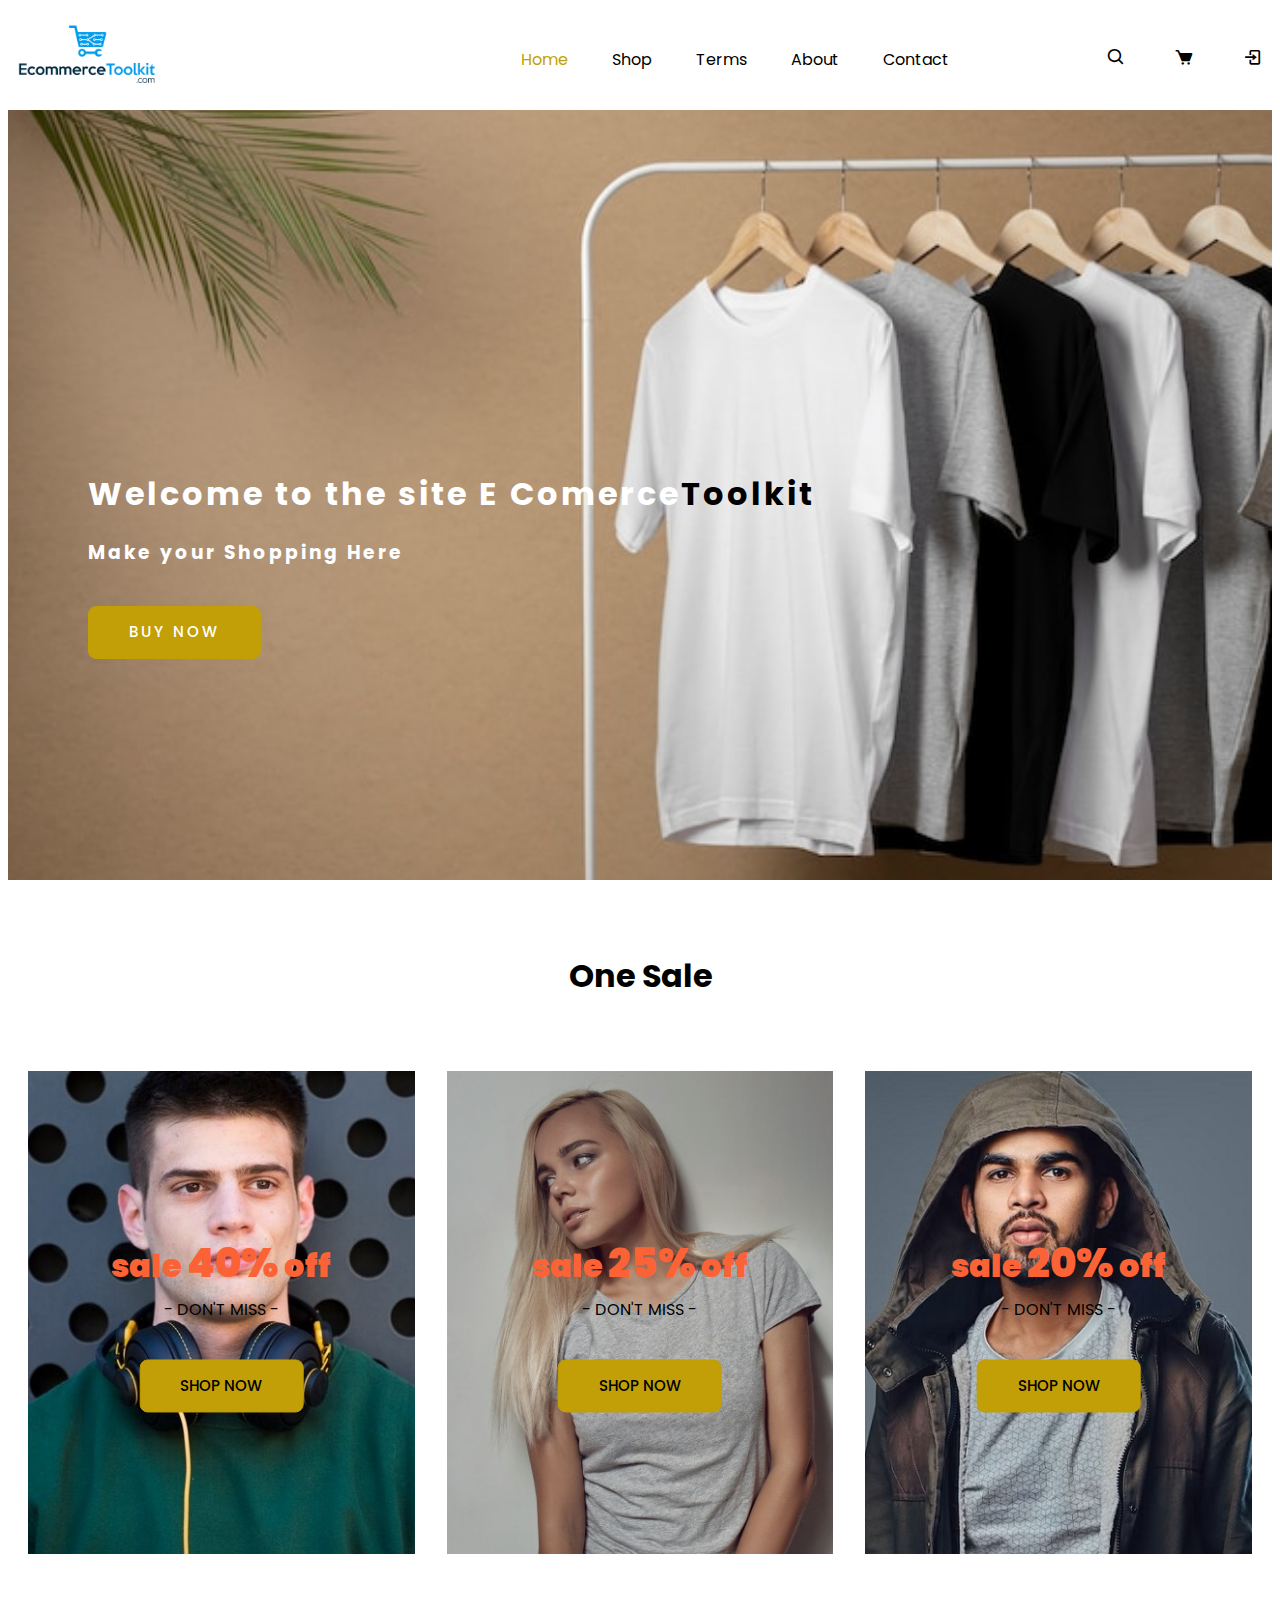
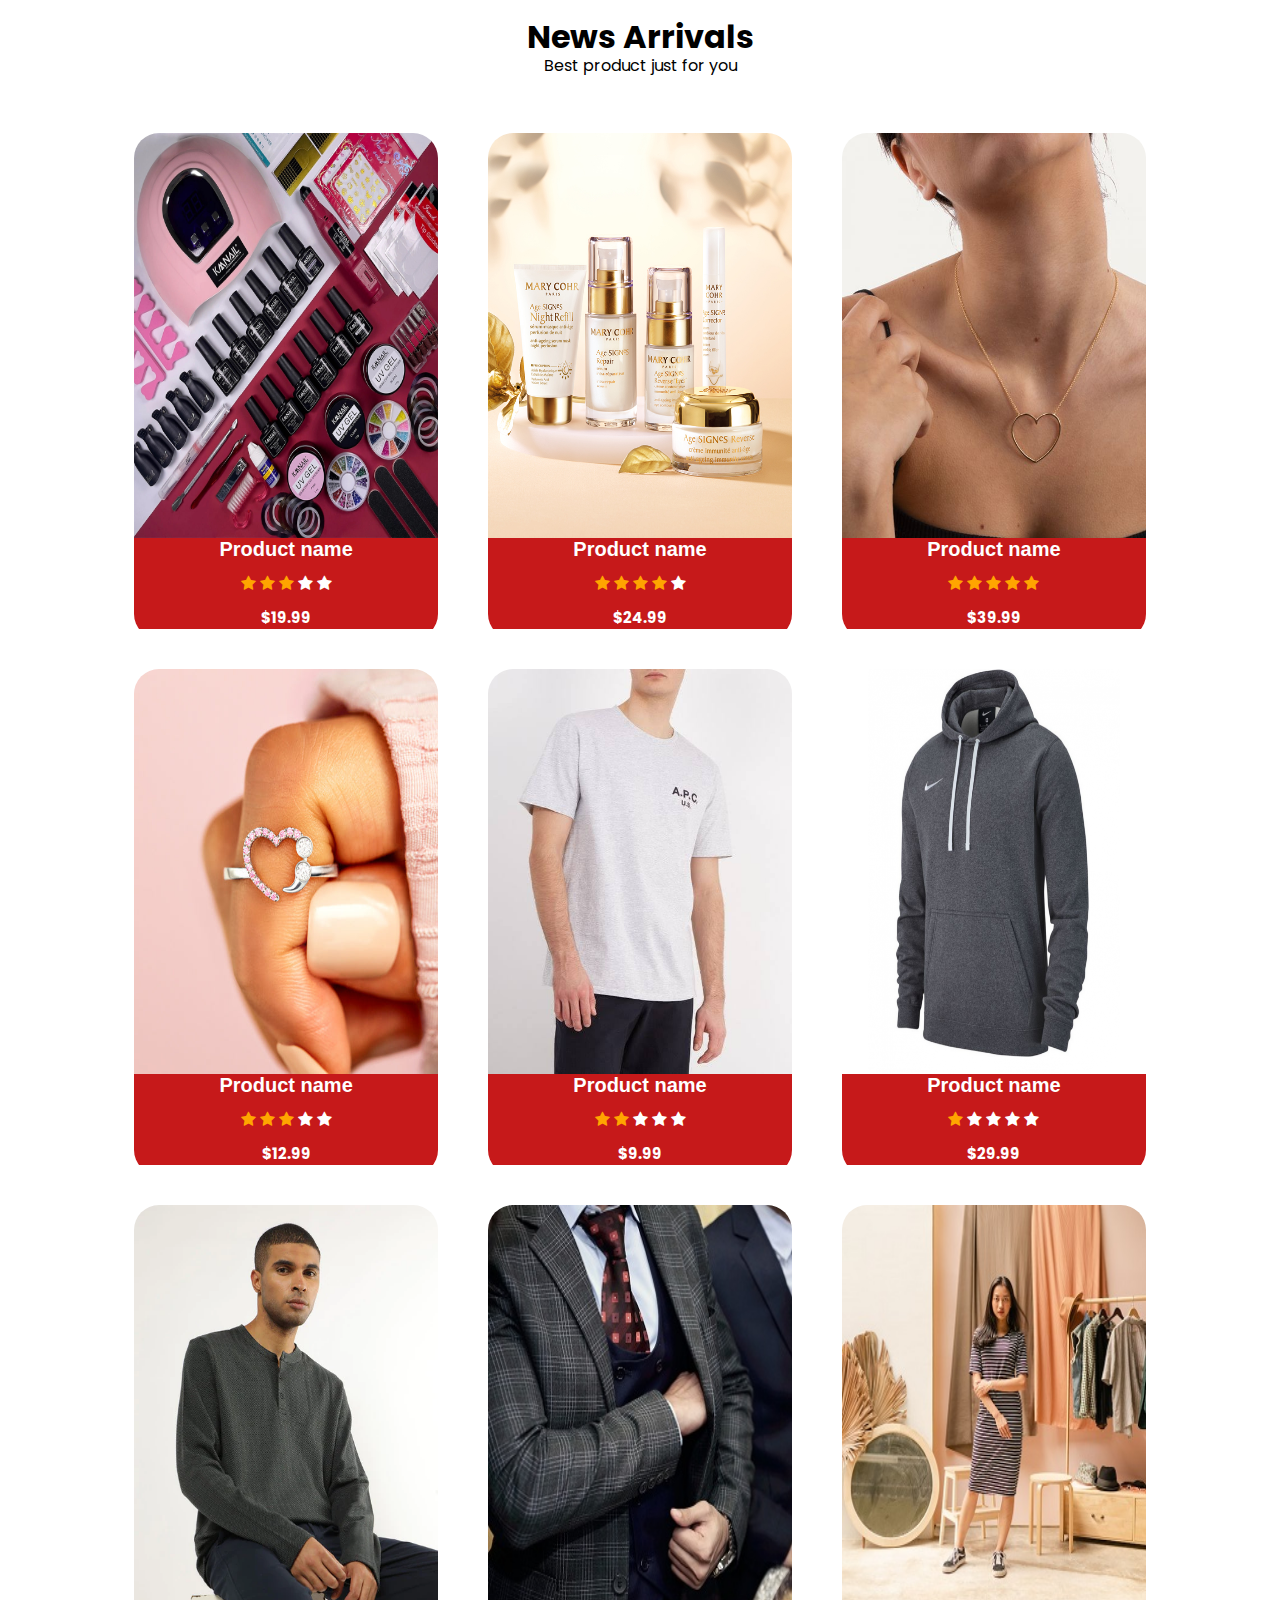
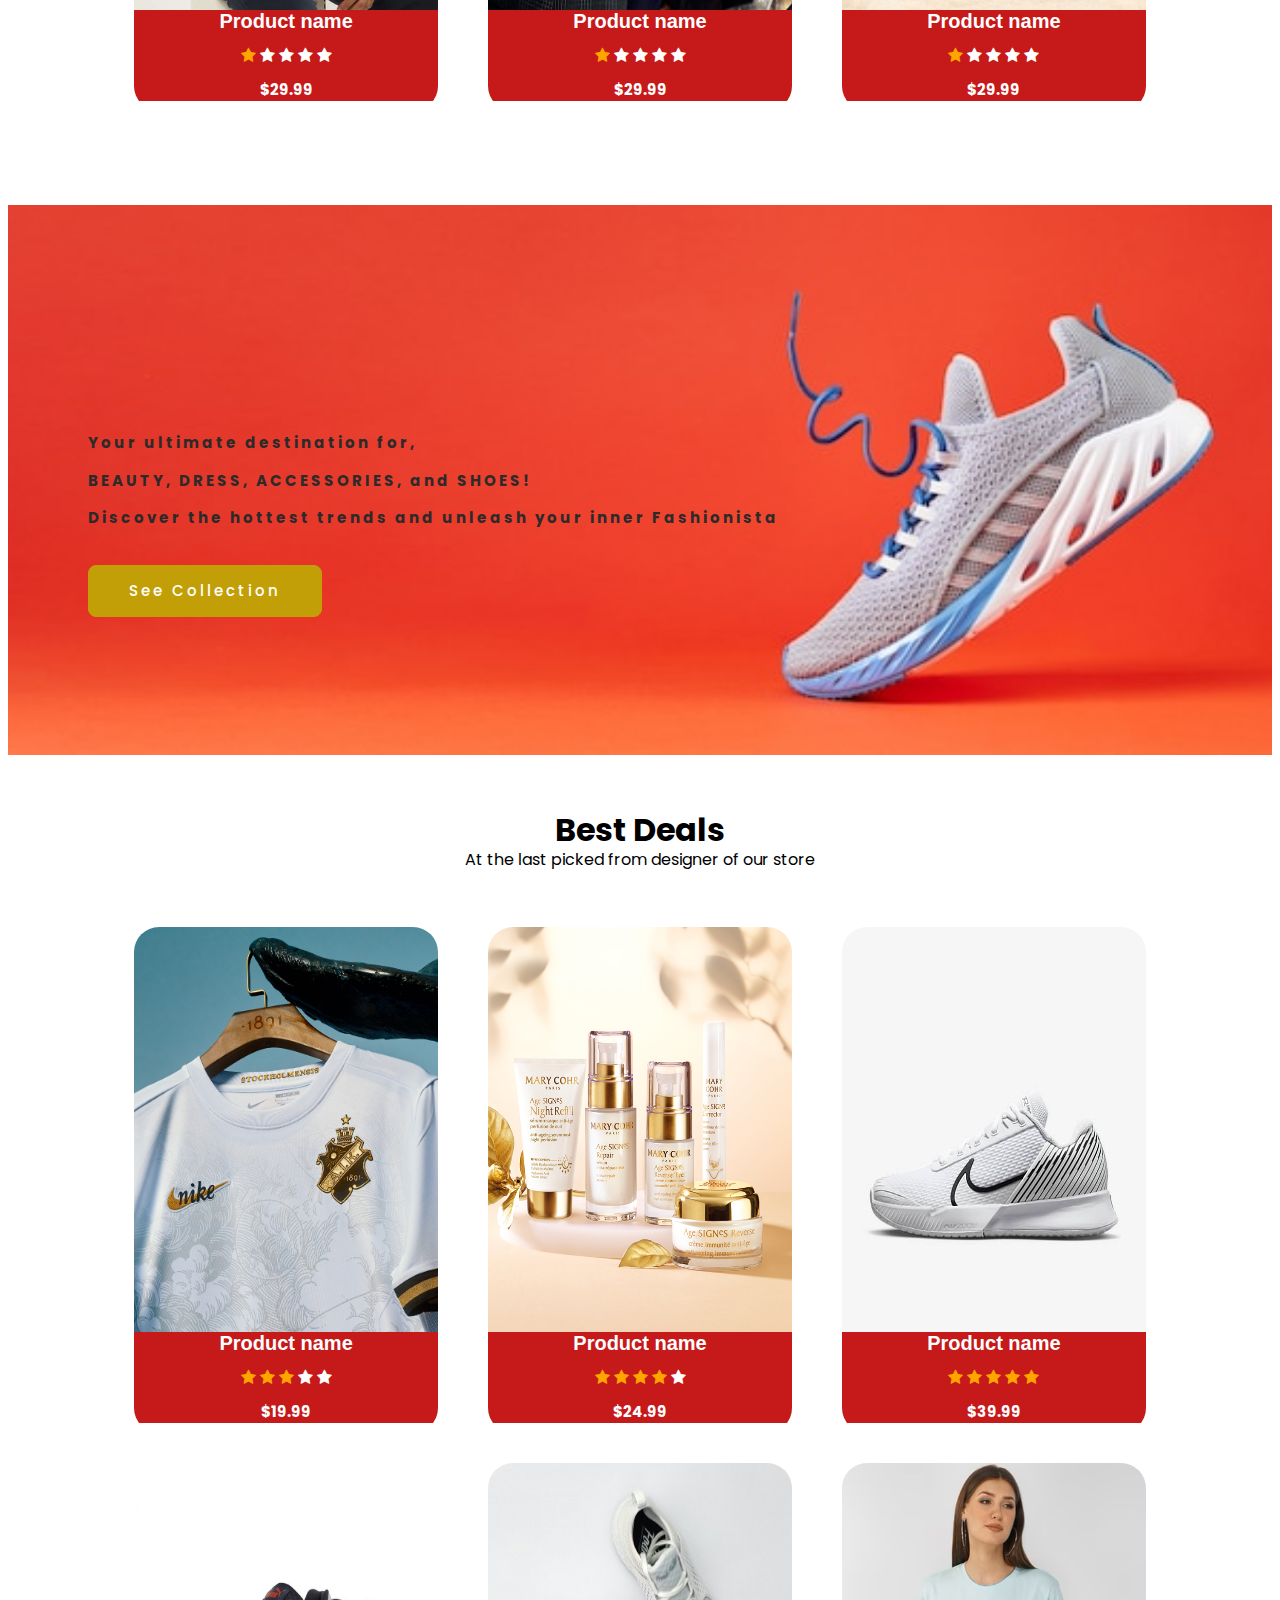
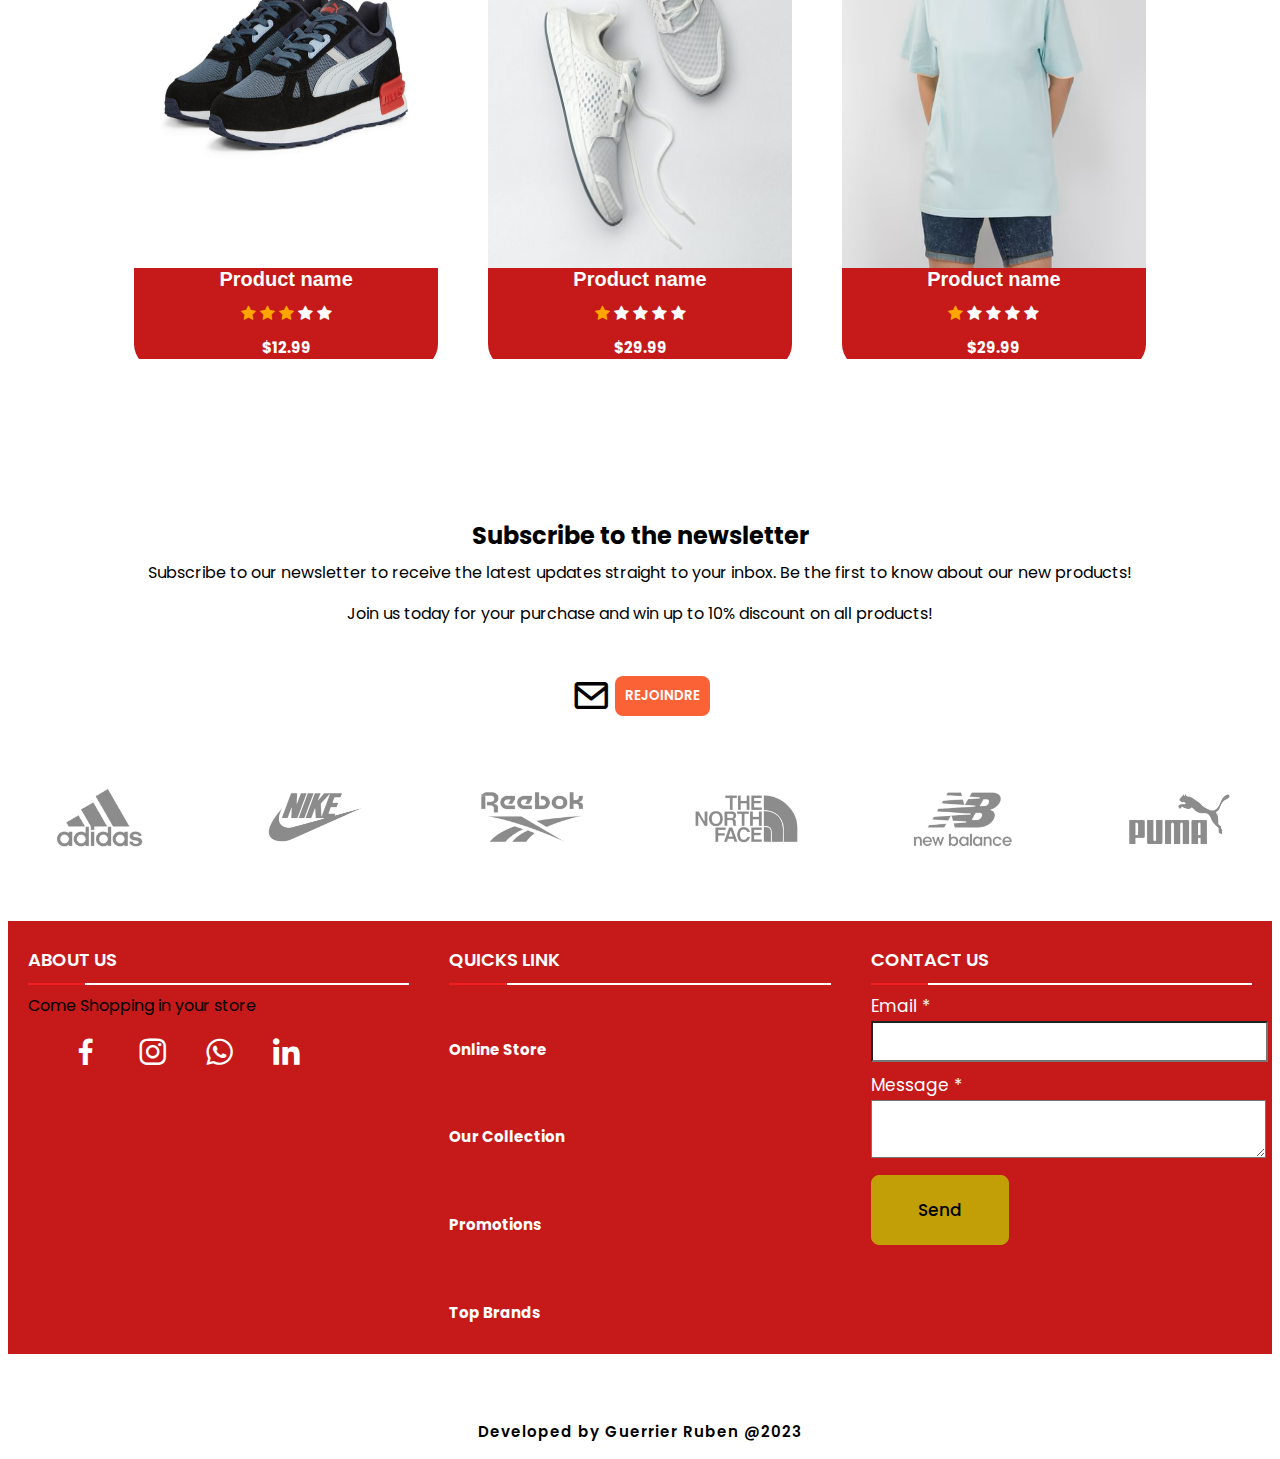
<file: index.html>
<!DOCTYPE html>
<html lang="en">
<head>
    <meta charset="UTF-8">
    <meta name="viewport" content="width=device-width, initial-scale=1.0">
    <link rel="preconnect" href="https://fonts.googleapis.com">
    <link rel="preconnect" href="https://fonts.gstatic.com" crossorigin>
    <link rel="stylesheet" href="https://cdnjs.cloudflare.com/ajax/libs/font-awesome/4.7.0/css/font-awesome.min.css">
    <link href="https://fonts.googleapis.com/css2?family=Poppins:ital,wght@0,300;0,400;0,800;1,600&display=swap" rel="stylesheet">
    <link rel="stylesheet" href="https://unpkg.com/boxicons@latest/css/boxicons.min.css">
    <link rel="stylesheet" href="style.css">
    <link rel="stylesheet" href="css/style.css">

    <title>EcomerceToolkit</title>
</head>
<body>
    <header>
    <nav>
        <p class="logo"><img src="Ecommerce/eco-removebg-preview.png"></p>
        <div class="navbar">
        <a href="#" id="hom">Home</a>
        <a href="#">Shop</a>
        <a href="#">Terms</a>
        <a href="#">About</a>
        <a href="#">Contact</a>
        </div>
        <div class="add-card">
            <a href="#" id="searchIcon" onclick="toggleSearch()"><i class='bx bx-search'></i></a>
            <a href="#"><i class='bx bxs-cart'></i></a>
            <a href="#"><i class='bx bx-log-in'></i></a>
            <a class="menu"><div class="menu-toggle" onclick="toggleMenu()"><i class='bx bx-menu-alt-right'></i></div></a>

        </div>
     </nav>
	 <div class="search-box">
		<a href="#"><input type="text" placeholder="Search..."></a>
		<button onclick="closeSearch()">Close</button>
	</div>
	<div class="login-form" style="display: none;">
		<form>
			<!-- Vos champs de formulaire ici -->
			<label for="username">Username:</label>
			<input type="text" id="username" name="username">
			
			<label for="password">Password:</label>
			<input type="password" id="password" name="password">
			
			<button type="button" onclick="submitLoginForm()">Login</button>
		</form>
	</div>
    </header>
    <section class="home" id="home">
        <div class="home-text">
            <h4>Hello</h4>
            <h1>Welcome to the site E Comerce<span>Toolkit</span></h1>
            <h3>Make your Shopping Here</h3>
            <a href="#" class="btn">BUY NOW</a>
        </div>
    </section> 
    <div class="text-collection">
        <h1>One Sale</h1>
    </div>
    <section class="section__containe sale__containe">
      <div class="sale__gri">
        <div class="sale__car">
          <img src="image/img/sale-1.jpg" alt="sale" />
          <div class="sale__conten">
            <p class="sale__subtitl"></p>
            <h4 class="sale__titl">sale <span>40%</span> off</h4>
            <p class="sale__subtitl">- DON'T MISS -</p>
            <button class="btn sale__btn">SHOP NOW</button>
          </div>
        </div>
        <div class="sale__car">
          <img src="image/img/sale-2.jpg" alt="sale" />
          <div class="sale__conten">
            <p class="sale__subtitl"></p>
            <h4 class="sale__titl">sale <span>25%</span> off</h4>
            <p class="sale__subtitl">- DON'T MISS -</p>
            <button class="btn sale__btn">SHOP NOW</button>
          </div>
        </div>
        <div class="sale__car">
          <img src="image/img/sale-3.jpg" alt="sale" />
          <div class="sale__conten">
            <p class="sale__subtitl"></p>
            <h4 class="sale__titl">sale <span>20%</span> off</h4>
            <p class="sale__subtitl">- DON'T MISS -</p>
            <button class="btn sale__btn">SHOP NOW</button>
          </div>
        </div>
      </div>
    </section>

    
    <div class="text-arrivals" >
        <h1>News Arrivals</h1>
        <p>Best product just for you</p>
    </div>
    <div class="wrapper">
		<div class="product-area">

			<div class="img-area">
				<img alt="Product 1" src="image/Beauty collection/kit-manucure-professionnel-complet-54w.jpeg">
				<div class="product-overlay">
					<div class="overlay">
						<a class="btn-1" href="#">Add to Cart</a> 
            			<a class="btn-2" href="#">View Details</a>
					</div>
				</div>
			</div>

			<div class="info-area">
				<h3>Product name</h3>
				<div class="rating">
					<span class="fa fa-star checked"></span> 
					<span class="fa fa-star checked"></span> 
					<span class="fa fa-star checked"></span> 
					<span class="fa fa-star"></span> 
					<span class="fa fa-star"></span>					
				</div>
				<div class="product-price">
					$19.99
				</div>
			</div>
		</div>

		<div class="product-area">
			<div class="img-area">
				<img alt="" src="image/Beauty collection/produit-visage.jpg">
				<div class="product-overlay">
					<div class="overlay">
						<a class="btn-1" href="#">Add to Cart</a> 
            <a class="btn-2" href="#">View Details</a>
					</div>
				</div>
			</div>
			<div class="info-area">
				<h3>Product name</h3>
				<div class="rating">
					<span class="fa fa-star checked"></span> 
          <span class="fa fa-star checked"></span> 
          <span class="fa fa-star checked"></span> 
          <span class="fa fa-star checked"></span> 
          <span class="fa fa-star"></span>
				</div>
				<div class="product-price">
					$24.99
				</div>
			</div>
		</div>
		<div class="product-area">
			<div class="img-area">
				<img alt="" src="image/Collection bijoux/collier-coeur-l.jpg">
				<div class="product-overlay">
					<div class="overlay">
						<a class="btn-1" href="#">Add to Cart</a> 
            <a class="btn-2" href="#">View Details</a>
					</div>
				</div>
			</div>
			<div class="info-area">
				<h3>Product name</h3>
				<div class="rating">
					<span class="fa fa-star checked"></span> 
          <span class="fa fa-star checked"></span> 
          <span class="fa fa-star checked"></span> 
          <span class="fa fa-star checked"></span> 
          <span class="fa fa-star checked"></span>
				</div>
				<div class="product-price">
					$39.99
				</div>
			</div>
		</div>
		<div class="product-area">
			<div class="img-area">
				<img alt="" src="image/Collection bijoux/12.jpg">
				<div class="product-overlay">
					<div class="overlay">
						<a class="btn-1" href="#">Add to Cart</a> 
            <a class="btn-2" href="#">View Details</a>
					</div>
				</div>
			</div>
			<div class="info-area">
				<h3>Product name</h3>
				<div class="rating">
					<span class="fa fa-star checked"></span> 
          <span class="fa fa-star checked"></span> 
          <span class="fa fa-star checked"></span> 
          <span class="fa fa-star"></span> 
          <span class="fa fa-star"></span>
				</div>
				<div class="product-price">
					$12.99
				</div>
			</div>
		</div>
		<div class="product-area">
			<div class="img-area">
				<img alt="" src="image/Collection vetements/apc-t-shirt.jpeg">
				<div class="product-overlay">
					<div class="overlay">
						<a class="btn-1" href="#">Add to Cart</a> 
            <a class="btn-2" href="#">View Details</a>
					</div>
				</div>
			</div>
			<div class="info-area">
				<h3>Product name</h3>
				<div class="rating">
					<span class="fa fa-star checked"></span> 
          <span class="fa fa-star checked"></span> 
          <span class="fa fa-star"></span> 
          <span class="fa fa-star"></span> 
          <span class="fa fa-star"></span>
				</div>
				<div class="product-price">
					$9.99
				</div>
			</div>
		</div>
		<div class="product-area">
			<div class="img-area">
				<img alt="" src="image/Collection vetements/sweat-a-capuche-nike-pour-homme-club19.jpg">
				<div class="product-overlay">
					<div class="overlay">
						<a class="btn-1" href="#">Add to Cart</a> 
            <a class="btn-2" href="#">View Details</a>
					</div>
				</div>
			</div>
			<div class="info-area">
				<h3>Product name</h3>
				<div class="rating">
					<span class="fa fa-star checked"></span> 
          <span class="fa fa-star"></span> 
          <span class="fa fa-star"></span> 
          <span class="fa fa-star"></span> 
          <span class="fa fa-star"></span>
				</div>
				<div class="product-price">
					$29.99
				</div>
			</div>
		</div>

    <div class="product-area">
			<div class="img-area">
				<img alt="" src="image/img/musthave-1.png">
				<div class="product-overlay">
					<div class="overlay">
						<a class="btn-1" href="#">Add to Cart</a> 
            <a class="btn-2" href="#">View Details</a>
					</div>
				</div>
			</div>
			<div class="info-area">
				<h3>Product name</h3>
				<div class="rating">
					<span class="fa fa-star checked"></span> 
          <span class="fa fa-star"></span> 
          <span class="fa fa-star"></span> 
          <span class="fa fa-star"></span> 
          <span class="fa fa-star"></span>
				</div>
				<div class="product-price">
					$29.99
				</div>
			</div>
		</div>
    <div class="product-area">
			<div class="img-area">
				<img alt="" src="image/img/instagram-6.jpg">
				<div class="product-overlay">
					<div class="overlay">
						<a class="btn-1" href="#">Add to Cart</a> 
            <a class="btn-2" href="#">View Details</a>
					</div>
				</div>
			</div>
			<div class="info-area">
				<h3>Product name</h3>
				<div class="rating">
					<span class="fa fa-star checked"></span> 
          <span class="fa fa-star"></span> 
          <span class="fa fa-star"></span> 
          <span class="fa fa-star"></span> 
          <span class="fa fa-star"></span>
				</div>
				<div class="product-price">
					$29.99
				</div>
			</div>
		</div>
    <div class="product-area">
			<div class="img-area">
				<img alt="" src="image/img/instagram-4.jpg">
				<div class="product-overlay">
					<div class="overlay">
						<a class="btn-1" href="#">Add to Cart</a> 
            <a class="btn-2" href="#">View Details</a>
					</div>
				</div>
			</div>
			<div class="info-area">
				<h3>Product name</h3>
				<div class="rating">
					<span class="fa fa-star checked"></span> 
          <span class="fa fa-star"></span> 
          <span class="fa fa-star"></span> 
          <span class="fa fa-star"></span> 
          <span class="fa fa-star"></span>
				</div>
				<div class="product-price">
					$29.99
				</div>
			</div>
		</div>
    
	</div>

    </section>
    <section class="annonce">
        <!-- <div class="image-annonce"><img src="Mee/shoes.jpg"> -->
        <div class="text-annonce">
             <p>Your ultimate destination for, </p>
            <p>BEAUTY, DRESS, ACCESSORIES, and SHOES!</p>
            <p>Discover the hottest trends and unleash your inner Fashionista</p>
            <p class="btn"><a href="#collection">See Collection</a></p>

        </div>
        </div>
    </section>
    <div class="best-deal-text">
        <h1>Best Deals</h1>
        <p>At the last picked from designer of our store</p>
    </div>
    <div class="wrapper">
		<div class="product-area">

			<div class="img-area">
				<img alt="Product 1" src="image/Collection vetements/maillot-aiksolna-2023-anniversaire-nike.jpeg">
				<div class="product-overlay">
					<div class="overlay">
						<a class="btn-1" href="#">Add to Cart</a> 
            			<a class="btn-2" href="#">View Details</a>
					</div>
				</div>
			</div>

			<div class="info-area">
				<h3>Product name</h3>
				<div class="rating">
					<span class="fa fa-star checked"></span> 
					<span class="fa fa-star checked"></span> 
					<span class="fa fa-star checked"></span> 
					<span class="fa fa-star"></span> 
					<span class="fa fa-star"></span>					
				</div>
				<div class="product-price">
					$19.99
				</div>
			</div>
		</div>

		<div class="product-area">
			<div class="img-area">
				<img alt="" src="image/Beauty collection/produit-visage.jpg">
				<div class="product-overlay">
					<div class="overlay">
						<a class="btn-1" href="#">Add to Cart</a> 
            <a class="btn-2" href="#">View Details</a>
					</div>
				</div>
			</div>
			<div class="info-area">
				<h3>Product name</h3>
				<div class="rating">
					<span class="fa fa-star checked"></span> 
          <span class="fa fa-star checked"></span> 
          <span class="fa fa-star checked"></span> 
          <span class="fa fa-star checked"></span> 
          <span class="fa fa-star"></span>
				</div>
				<div class="product-price">
					$24.99
				</div>
			</div>
		</div>
		<div class="product-area">
			<div class="img-area">
				<img alt="" src="image/Shoes collection/chau1.jpeg">
				<div class="product-overlay">
					<div class="overlay">
						<a class="btn-1" href="#">Add to Cart</a> 
            <a class="btn-2" href="#">View Details</a>
					</div>
				</div>
			</div>
			<div class="info-area">
				<h3>Product name</h3>
				<div class="rating">
					<span class="fa fa-star checked"></span> 
          <span class="fa fa-star checked"></span> 
          <span class="fa fa-star checked"></span> 
          <span class="fa fa-star checked"></span> 
          <span class="fa fa-star checked"></span>
				</div>
				<div class="product-price">
					$39.99
				</div>
			</div>
		</div>
		<div class="product-area">
			<div class="img-area">
				<img alt="" src="image/Shoes collection/graviton-pro_3383496_1140x1140.jpg">
				<div class="product-overlay">
					<div class="overlay">
						<a class="btn-1" href="#">Add to Cart</a> 
            <a class="btn-2" href="#">View Details</a>
					</div>
				</div>
			</div>
			<div class="info-area">
				<h3>Product name</h3>
				<div class="rating">
					<span class="fa fa-star checked"></span> 
          <span class="fa fa-star checked"></span> 
          <span class="fa fa-star checked"></span> 
          <span class="fa fa-star"></span> 
          <span class="fa fa-star"></span>
				</div>
				<div class="product-price">
					$12.99
				</div>
			</div>
		</div>
    <div class="product-area">
			<div class="img-area">
				<img alt="" src="image/img/instagram-5.jpg">
				<div class="product-overlay">
					<div class="overlay">
						<a class="btn-1" href="#">Add to Cart</a> 
            <a class="btn-2" href="#">View Details</a>
					</div>
				</div>
			</div>
			<div class="info-area">
				<h3>Product name</h3>
				<div class="rating">
					<span class="fa fa-star checked"></span> 
          <span class="fa fa-star"></span> 
          <span class="fa fa-star"></span> 
          <span class="fa fa-star"></span> 
          <span class="fa fa-star"></span>
				</div>
				<div class="product-price">
					$29.99
				</div>
			</div>
		</div>
    <div class="product-area">
			<div class="img-area">
				<img alt="" src="image/img/musthave-2.png">
				<div class="product-overlay">
					<div class="overlay">
						<a class="btn-1" href="#">Add to Cart</a> 
            <a class="btn-2" href="#">View Details</a>
					</div>
				</div>
			</div>
			<div class="info-area">
				<h3>Product name</h3>
				<div class="rating">
					<span class="fa fa-star checked"></span> 
          <span class="fa fa-star"></span> 
          <span class="fa fa-star"></span> 
          <span class="fa fa-star"></span> 
          <span class="fa fa-star"></span>
				</div>
				<div class="product-price">
					$29.99
				</div>
			</div>
		</div>
	</div>
    </section>
    <section class="newsletters">
        <div class="neww">
            <form action="">
                <div class="letters-text">
                    <h2 class="new">Subscribe to the newsletter</h2>
                    <p>Subscribe to our newsletter to receive the latest updates straight to your inbox. Be the first to know about our new products!</p>
                    <p> Join us today for your purchase and win up to 10% discount on all products!</p>
                        <div class="email-box">
                            <i class='bx bx-envelope'></i>
                            <input class="tbox" type="email" value="" placeholder="Entrez votre email">
                            <button class="buton" type="button" name="button">Rejoindre</button>
                        </div>
                </div>
            </form>
        </div>
    </section>
    <section class="section__container brands__container">
      <div class="brand__image">
        <img src="assets/brand-1.png" alt="brand" />
      </div>
      <div class="brand__image">
        <img src="assets/brand-2.png" alt="brand" />
      </div>
      <div class="brand__image">
        <img src="assets/brand-3.png" alt="brand" />
      </div>
      <div class="brand__image">
        <img src="assets/brand-4.png" alt="brand" />
      </div>
      <div class="brand__image">
        <img src="assets/brand-5.png" alt="brand" />
      </div>
      <div class="brand__image">
        <img src="assets/brand-6.png" alt="brand" />
      </div>
    </section>
    <footer>
        <div class="main-content">
          <div class="left box">
            <h2>About us</h2>
            <div class="content">
                <p>Come Shopping in your store</p>
              <div class="partie">
                <div class="contact-reseau">
                <ul>
                    <a href="#"><li><i class='bx bxl-facebook'></i></li></a>
                    <a href="#"><li><i class='bx bxl-instagram'></i></li></a>
                    <a href="#"><li><i class='bx bxl-whatsapp'></i></li></a>
                    <a href="#"><li><i class='bx bxl-linkedin'></i></li></a>
                </ul>
            </div>
              </div>
            </div>
          </div>
  
          <div class="center box">
            <h2>Quicks Link</h2>
            <div class="content">
              <div class="place">
                <span class="text"><a href="#home"><h4>Online Store</h4></a></span>
              </div>
              <div class="phone">
                <span class="text"> <a href="#collection"><h4>Our Collection</h4></a></span>
              </div>
              <div class="email">
                <span class="text"> <a href="#arrivals"><h4>Promotions</h4></a></span>
              </div>
              <div class="email">
                <span class="text"> <a href="#best-deal"><h4>Top Brands</h4></a></span>
              </div>
            </div>
          </div>
  
          <div class="right box">
            <h2>Contact us</h2>
            <div class="content">
              <form action="#">
                <div class="email">
                  <div class="text">Email *</div>
                  <input type="email" required>
                </div>
                <div class="msg">
                  <div class="text">Message *</div>
                  <textarea rows="2" cols="25" required></textarea>
                </div>
                <div class="btn">
                  <button type="submit">Send</button>
                </div>
              </form>
            </div>
          </div>
        </div>
       
      </footer>
   <section>
    <div class="last-text">
        <p>Developed by Guerrier Ruben @2023</p>
    </div>
    </section>
    <script>
      function toggleMenu() {
          var navbar = document.querySelector('.navbar');
          navbar.classList.toggle('active');
      }
  </script>
  <script src="css/main.js"></script>
</body>
</html>
</file>
<file: style.css>
*{
    text-decoration: none;
    scroll-behavior: smooth;
    font-family: 'Poppins', sans-serif;
    list-style: none;
}
nav{
    display:flex ;
    justify-content: space-between;
    color: #000;
    align-items: center;
    width: 100%;
    box-sizing: border-box;
    padding: 0px 10px;
}
nav .logo img{
    width: 40%;
    height: auto;
}
nav .logo p{
    margin: 0px;
}
.navbar a{
    color: #000;
    padding: 20px;
}
.navbar a:hover{
    color: rgb(194, 159, 6);
}
#hom{
    color: rgb(194, 159, 6);
}
#hom:hover{
    color: #000;
}

nav .add-card {
    display: flex;
    gap: 3rem;
}
nav .add-card a{
    font-size: 20px;
}
nav i{
    /* background-color: blue; */
    color: black;
}
nav i:hover{
    color: rgb(194, 159, 6);

}
nav .menu{
    display: none;
}

.home{
    height: 80vh;
    width: 100%;
    position: relative;
    background-size: cover;
    background-position: center;
    display: flex;
    align-items: center;
    justify-content:flex-start;
    background-image:url("Mee/shirt-mockup-concept-with-plain-clothing_23-2149448749.jpg");
    /* top: -100px; */
}
.home h4{
    display: inline-block;
    opacity: 0;
    transform: translateY(-30px);
    animation: apparition 0.4s 0.6s ease-out;
}
.home-text{
    padding-left: 80px;
    font-size: var(--h1-font);
    font-weight: bold;
    line-height: 1.5;
    letter-spacing: 3px;
    color: white;
}
.home-text a{
    color: white;
}
.home-text span{
    color:black;
}
.btn a{
    color: white;
}
.btn{
    display: inline-block;
    padding-top: 200px;
    padding: 14px 40px;
    border-radius: 0.5rem;
    font-size: 15px;
    font-weight: 500;
    background: rgb(194, 159, 6);
    border: 1px solid rgb(194, 159, 6);
    transition: all .40s ease;
    margin-top: 20px;
}
.btn:hover{
    transform: scale(1.01) translateY(-5px);
    background: transparent;
}

section{
    padding-top: 50px;
}

.text-collection{
    text-align: center;
    padding-top: 50px;
    
}

.text-arrivals{
    text-align: center;
    padding-top: 50px;
    line-height: 8px;
}
.arrivals .grid img{
    width: 10vw;
    height: 25vh;
    border-radius: 5%;
    /* border: 0.5px solid rgba(0, 0, 0, 0.322); */
}
.arrivals .grid {
    display: grid;
    grid-template-columns: repeat(4, 1fr);
    gap: 30px;
    padding: 0px 50px 0px 150px;
    position: relative;
    padding-bottom: 130px;
    


}
.arrivals .image{
    position: relative;
    /* background-color: rgba(233, 233, 233, 0.993); */
    width: 10vw;
    height: auto;
    border: 0.5px solid rgba(0, 0, 0, 0.322);
    border-radius: 5%;
    
}
.arrivals .text1{
    text-align: center;
    font-size: 13px;
    line-height: 3px;
    letter-spacing: 1px;
}
#low{
    opacity: 0.7;
}
.arrivals .text2{
    /* background-color: rgb(250, 43, 43);  */
    position: absolute;
    top: -10px;
    width: 40px;
    height: 20px;
    left: 2px;
}
.arrivals .text2 p{
    background-color: rgba(255, 0, 0, 0.377);
    border-radius: 5%;
    padding: 3px;
    
    
}
.annonce{
    padding-top: 190px;
    position: relative;
    background-image:url("Mee/sho.jpg");
    background-size: cover;
    background-position: center;
    display: flex;
    align-items: center;
    /* justify-content:center; */
    height: 40vh;
    width: 100%;
    /* padding-bottom: 100px; */
}

.annonce .text-annonce{
    top: 100px;
    padding-left: 80px;
    padding-bottom: 100px;
    font-size: 15px;
    font-weight: bold;
    line-height: 1.5;
    letter-spacing: 3px;
    color: white;
}
.annonce .text-annonce p{
    color: rgb(44, 42, 42);
    font-size: 15px;
}
.annonce .text-annonce .b a{
    color: rgb(44, 44, 44);
}
.annonce .text-annonce .btn{ 
    display: inline-block;
    padding-top: 200px;
    padding: 14px 40px;
    border-radius: 0.5rem;
    font-size: 15px;
    font-weight: 500;
    background: rgb(194, 159, 6);
    border: 1px solid rgb(194, 159, 6);
    transition: all .40s ease;
    margin-top: 20px;
}
.annonce .text-annonce .btn:hover{
    transform: scale(1.01) translateY(-5px);
    background: transparent;
}
.best-deal-text{
    text-align: center;
    padding-top: 50px;
    line-height: 8px;
}
.best-deal .grid img{
    width: 10vw;
    height: 25vh;
    border-radius: 5%;
    /* border: 0.5px solid rgba(0, 0, 0, 0.322); */
}
.best-deal .grid {
    display: grid;
    grid-template-columns: repeat(5, 1fr);
    gap: 30px;
    padding: 0px 50px 0px 150px;
    position: relative;
    padding-bottom: 130px;
    


}
.best-deal .image{
    position: relative;
    /* background-color: rgba(233, 233, 233, 0.993); */
    width: 10vw;
    height: auto;
    border: 0.5px solid rgba(0, 0, 0, 0.322);
    border-radius: 5%;
    
}
.best-deal .text1{
    text-align: center;
    font-size: 13px;
    line-height: 3px;
    letter-spacing: 1px;
}
.letters-text{
    text-align: center;
}
.new{
    text-align: center;
    padding-top: 0px;
    line-height: 8px;
}
.newletters{
    padding: 50px 40px;
    text-align: center;
    color: #fff;
}
.email-box{
    height: 40px;
    display: flex;
    justify-content: center;
    margin-top: 50px;
}
.email-box i{
    /* background: #4808f8; */
    font-size: 40px;
    line-height: 40px;
}
.tbox,.buton{
    border: none;
    outline: none;
}
.tbox{
    width: 0px;
    transition: 0.6s;
}
.email-box:hover > .tbox,.tbox:focus{
    width: 260px;
    padding: 0 10px;
}
.buton{
    color: #fff;
    padding: 0 10px;
    text-transform: uppercase;
    cursor: pointer;
    background-color: #FB6336;
    font-weight: 600;
    border-radius: 0.5rem;
    border: 1px solid var(--main-color);
}
.last-text p{
    text-align: center;
    padding: 1px;
    color:black;
    font-size: 15px;
    font-weight: 600;
    letter-spacing: 1px;
}
.partie .contact-reseau ul{
    display: flex;
    gap: 2rem;
}
.partie .contact-reseau  i{
    color:white;
    font-size: 35px;
}
.partie .contact-reseau i:hover{
    color: #000;
    transform: scale(0.8) translateY(-3px)
}
.partie .contact-reseau  p{
    font-size: 30px;
    text-align: center;
    padding-left: -10px;
    color: white;
} 


@media(max-width:1008px){
    header{
        padding: 20px ;
        transition: .4s;
    }
    .navbar{
        display: flex;
    } 
}


@media(max-width:858px){
    .navbar{
        display: none;
    }
    .add-card .menu{
        display: initial;
    }
    
}

.sale__gri {
    display: grid;
    grid-template-columns: repeat(3, 1fr);
    gap: 2rem;
    margin: 0px 20px;
  }
  
  .sale__car {
    position: relative;
    overflow: hidden;
  }
  
  .sale__conten {
    position: absolute;
    top: 50%;
    left: 50%;
    transform: translate(-50%, -50%);
    width: 100%;
    color: var(--white);
    text-align: center;
    line-height: 2px;
  }
  
  .sale__titl {
    font-size: 2rem;
    font-weight: 900;
    color: #FB6336;
  }
  
  .sale__titl span {
    font-size: 2.5rem;
  }
  
  .sale__subtitl {
    font-size: 1rem;
  }
  
  .sale__btn {
    margin-top: 2rem;
    /* color: var(--white);
    background-color: var(--text-dark); */
  }
  
  
  .sale__car::before {
    position: absolute;
    content: "";
    height: 100%;
    width: 100%;
    top: -100%;
    left: 0;
    background-color: rgba(0, 0, 0, 0.5);
    transition: 0.5s;
  }
  .sale__car img{
    width: 100%;
  }
  
  .sale__car:hover::before {
    top: 0;
  }

  .brands__container {
    display: grid;
    grid-template-columns: repeat(6, 1fr);
    gap: 2rem;
  }
  
  .brand__image {
    display: flex;
    align-items: center;
    justify-content: center;
    opacity: 0.5;
    cursor: pointer;
    transition: 0.3s;
  }
  
  .brand__image img {
    max-width: 120px;
  }
  
  .brand__image:hover {
    opacity: 1;
  }
  
  .footer__container {
    display: grid;
    grid-template-columns: repeat(4, 1fr);
    gap: 2rem;
  }
  .menu-toggle{
    /* font-size: 40px; */
    text-align: center;
    box-sizing: border-box;
    display: none;
  }

  @media (width < 900px) {
    .sale__gri {
      grid-template-columns: repeat(2, 1fr);
    }
    .brands__container {
        grid-template-columns: repeat(3, 1fr);
      }
      .menu-toggle{
        display: block;
        text-align: center;
      }
  }
  
  @media (width < 600px) {
    .sale__gri {
      grid-template-columns: repeat(1, 1fr);
    }
    .brands__container {
        grid-template-columns: repeat(2, 1fr);
      }
  
  }

  .search-box {
    display: none;
    position: fixed;
    top: 50px; /* Ajustez la position verticale selon vos besoins */
    right: 20px; /* Ajustez la position horizontale selon vos besoins */
    width: 300px; /* Ajustez la largeur selon vos besoins */
    background: white; /* Couleur de fond de la boîte de recherche */
    border-radius: 5px;
    box-shadow: 0 0 10px rgba(0, 0, 0, 0.2); /* Ombre légère */
    z-index: 1111;
}

.search-box input[type="text"] {
    width: 100%;
    padding: 10px;
    border: none;
    border-bottom: 2px solid #ff6f61; /* Couleur de la bordure basse */
    font-size: 16px;
    outline: none;
}

.search-box button {
    width: 100%;
    padding: 10px;
    background: #ff6f61; /* Couleur de fond orange */
    color: white;
    border: none;
    border-radius: 0 0 5px 5px; /* Coins arrondis seulement en bas */
    cursor: pointer;
    font-size: 16px;
}

.search-box button:hover {
    background: #ff4f3e; /* Couleur de fond orange foncé au survol */
}


/* Media Query for Mobile */
@media only screen and (max-width: 600px) {
    .navbar {
        top: 80px; /* Adjust as needed */
    }
    .navbar {
        /* display: none; */
        flex-direction: column;
        background-color: #3a3a3b;
        position: absolute;
        top: 70px;
        left: 0;
        width: 100%;
        z-index: 1;
    }
    
    .navbar.active {
        display: flex;
    }
    
    .navbar a {
        padding: 15px;
        text-align: center;
        text-decoration: none;
        color: white;
        /* border-bottom: 1px solid #555; */
    }
    
    .add-card {
        /* Add your existing styles for add-card */
        display: flex;
        align-items: center;
    }
    
    .menu-toggle {
        cursor: pointer;
    }
}




<style>
    /* Style pour le formulaire de connexion */
    .login-form {
        position: fixed;
        top: 50%;
        left: 50%;
        transform: translate(-50%, -50%);
        background-color: #fff;
        padding: 20px;
        border-radius: 8px;
        box-shadow: 0 0 10px rgba(0, 0, 0, 0.1);
        display: none;
        max-width: 300px; /* Ajustez la largeur selon vos besoins */
        width: 100%;
    }

    .login-form form {
        display: flex;
        flex-direction: column;
    }

    .login-form label {
        margin-bottom: 5px;
        font-weight: bold;
    }

    .login-form input {
        margin-bottom: 15px;
        padding: 10px;
        border: 1px solid #ddd;
        border-radius: 4px;
    }

    .login-form button {
        background-color: #4caf50;
        color: #fff;
        padding: 12px;
        border: none;
        border-radius: 4px;
        cursor: pointer;
        font-size: 16px;
        transition: background-color 0.3s ease-in-out;
    }

    .login-form button:hover {
        background-color: #45a049;
    }

    .login-form p {
        margin-top: 10px;
        font-size: 14px;
        text-align: center;
    }

    /* Ajoutez plus de styles selon vos préférences */
</style>\
</file>
<file: css/style.css>
body {
	
	font-family: 'Montserrat', sans-serif;
}
.wrapper {
	display: flex;
	flex-wrap: wrap;
	justify-content: space-between;
	width: 80%;
	margin: 5% auto;
}
.product-area {
	width: 30%;
	height: 15%;
	margin-bottom: 30px;
	position: relative;
	overflow: hidden;
	background-color: #fff;
	border-radius: 25px;
}
.img-area {
	position: relative;
	/* width: 100%; */
	
	
}
.img-area img {
	width: 100%;
	height: 45vh;
	display: block;
}
.product-overlay {
	position: absolute;
	top: 0;
	left: 0;
	width: 100%;
	height: 100%;
	opacity: 0
}
.product-overlay:hover {
	opacity: 0.9;
	background-color: rgba(0, 0, 0, 0.6);
	transition: opacity 0.5s ease;
}
.overlay {
	position: absolute;
	top: 50%;
	left: 50%;
	transform: translate(-50%, -50%);
	text-align: center;
}
.btn-1 {
	display: inline-block;
	padding: 10px 20px;
	background-color: #e74c3c;
	color: #fff;
	font-size: 14px;
	text-transform: uppercase;
	text-decoration: none;
}
.btn-2 {
	display: inline-block;
	padding: 10px 20px;
	background-color: #3498db;
	color: #fff;
	font-size: 14px;
	text-transform: uppercase;
	text-decoration: none;
}
.info-area {
	/* padding: 10px 20px; */
	text-align: center;
	background: #C6191A;
}
.info-area h3 {
	font-size: 20px;
	margin: 0;
	margin-bottom: 10px;
	color: #fff;
	font-family: 'Bebas Neue', sans-serif;
}
.rating {
	margin-bottom: 10px;
}
.rating span {
	color: #fff;
}
.checked {
	color: orange !important;
}
.product-price {
	font-size: 15px;
	color: #fff;
	font-weight: bold;
	margin-bottom: 10px;
}
@media (max-width: 768px) {
	.product-area {
		width: 48%;
	}
}
@media (max-width: 576px) {
	.product-area {
		width: 100%;
	}
}





footer{
	/* position: fixed; */
	margin-top: 50px;
	bottom: 0px;
	width: 100%;
	background: #C6191A;
  }
  .main-content{
	display: flex;
  }
  .main-content .box{
	flex-basis: 50%;
	padding: 10px 20px;
  }
  .box h2{
	font-size: 1.125rem;
	font-weight: 600;
	text-transform: uppercase;
	color:white;
  }
  .box .content{
	margin: 20px 0 0 0;
	position: relative;
  }
  .box .content:before{
	position: absolute;
	content: '';
	top: -10px;
	height: 2px;
	width: 100%;
	background: white;
  }
  .box .content:after{
	position: absolute;
	content: '';
	height: 2px;
	width: 15%;
	background: #f12020;
	top: -10px;
  }
  .left .content p{
	text-align: justify;
  }
  .left .content .social{
	margin: 20px 0 0 0;
  }
  .left .content .social a{
	padding: 0 2px;
	display: flex;
  }
  .left .content .social a span{
	height: 40px;
	width: 40px;
	background: #1a1a1a;
	line-height: 40px;
	text-align: center;
	font-size: 18px;
	border-radius: 5px;
	transition: 0.3s;
  }
  .left .content .social a span:hover{
	background: #f12020;
  }
  .center .content .fas{
	font-size: 15px;
	background: #1a1a1a;
	/* height: 45px;
	width: 45px; */
	/* line-height: 45px; */
	text-align: center;
	border-radius: 50%;
	transition: 0.3s;
	cursor: pointer;
  }
  .center .content .fas:hover{
	background: #f12020;
  }
  
  .center .content .text{
	font-size: 15px;
	padding-left: 10px;
  }
  h4{
	color: white;
  }
  h4:hover{
	color: #1a1a1a;
  }

  .center .content .phone{
	margin: 5px 0;
  }
  .right form .text{
	font-size: 1.0625rem;
	margin-bottom: 2px;
	color: white;
  }
  .right form .msg{
	margin-top: 10px;
  }
  .right form input, .right form textarea{
	width: 100%;
	font-size: 1.0625rem;
	background: white;
	padding-left: 10px;
	
  }
  .right form input:focus,
  .right form textarea:focus{
	outline-color: #3498db;
  }
  .right form input{
	height: 35px;
  }
  .right form .btn{
	margin-top: 10px;
  }
  .right form .btn button{
	height: 40px;
	width: 100%;
	border: none;
	outline: none;
	background: transparent;
	font-size: 1.0625rem;
	font-weight: 500;
	cursor: pointer;
	transition: .3s;
  }
  
  @media screen and (max-width: 900px) {
	footer{
	  position: relative;
	  bottom: 0px;
	}
	.main-content{
	  flex-wrap: wrap;
	  flex-direction: column;
	}
	.main-content .box{
	  margin: 5px 0;
	}
  }
</file>
